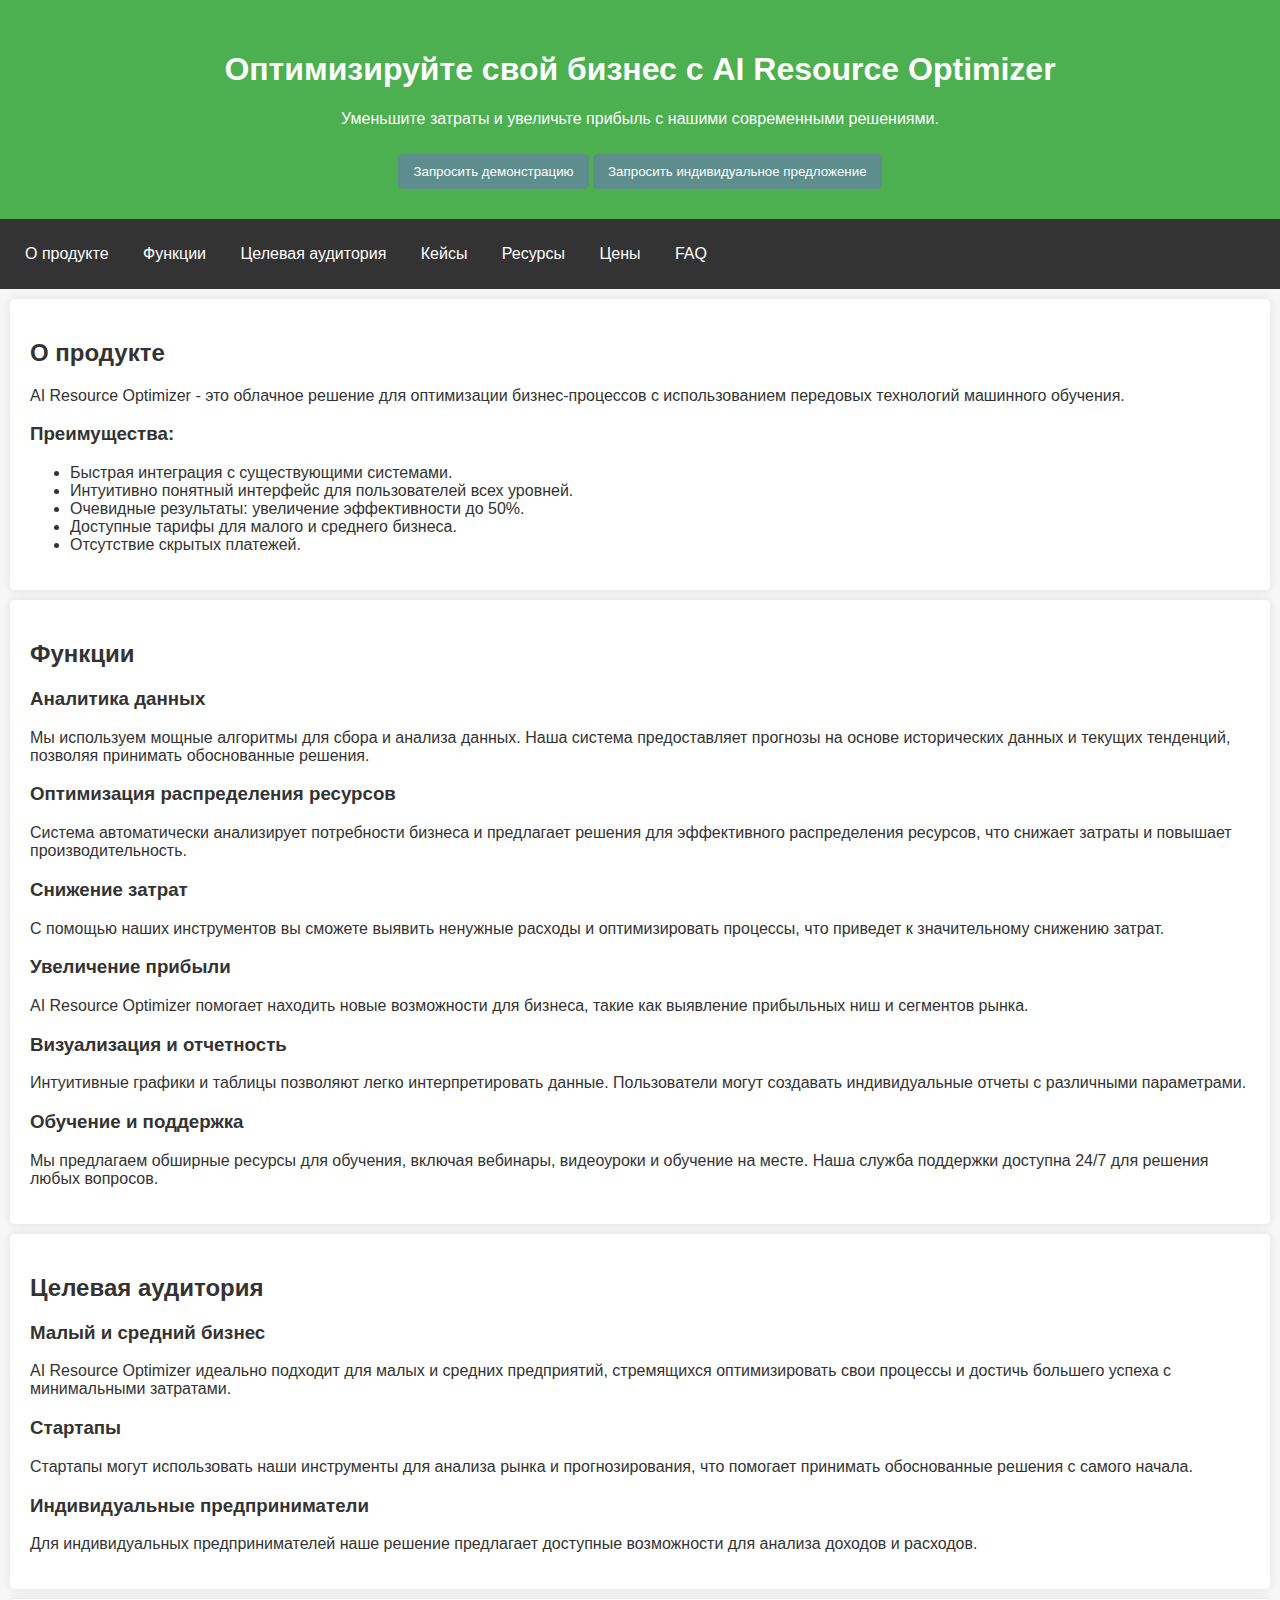
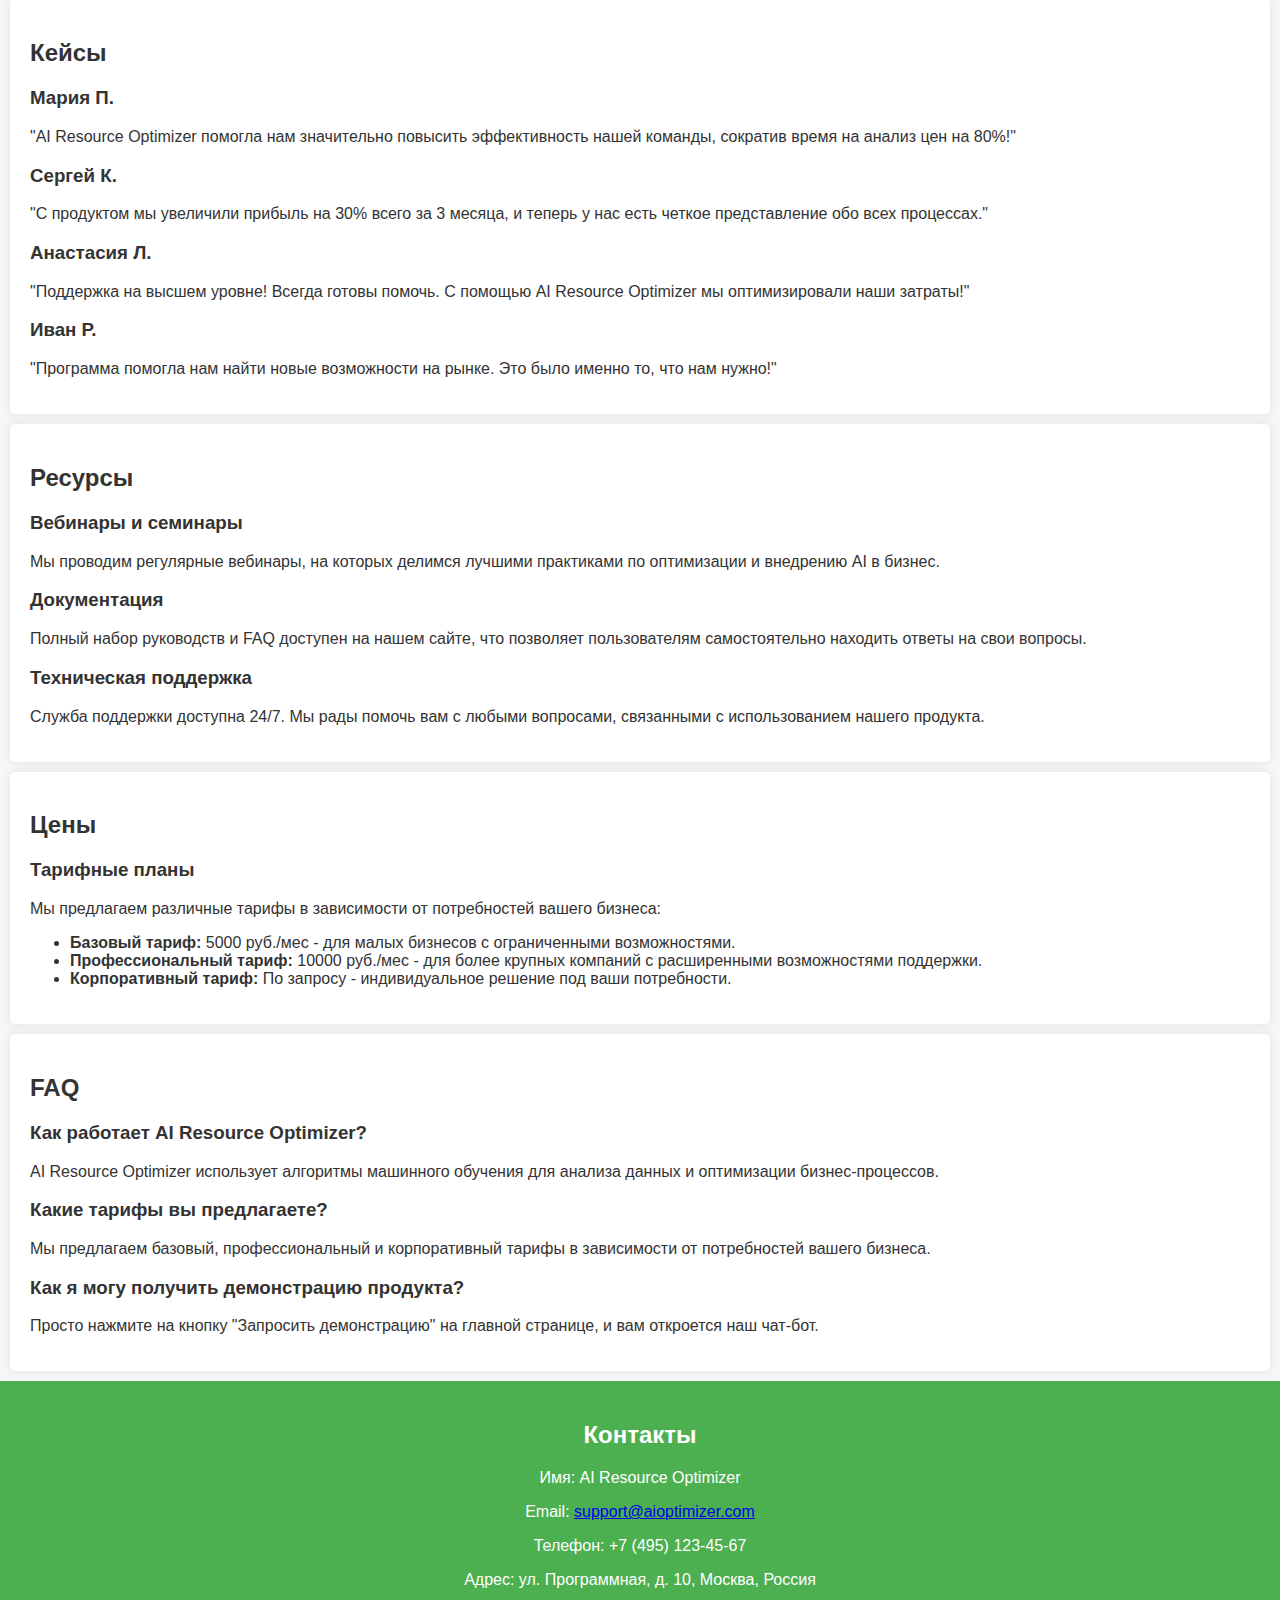
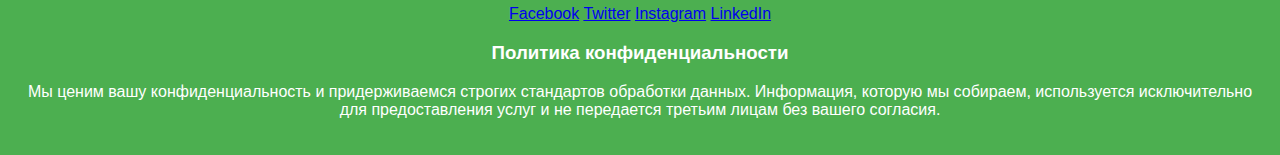
<file: index.html>
<!DOCTYPE html>
<html lang="ru">
<head>
    <meta charset="UTF-8">
    <meta name="viewport" content="width=device-width, initial-scale=1.0">
    <title>AI Resource Optimizer</title>
    <link rel="stylesheet" href="styles.css">
    <script src="https://code.jquery.com/jquery-3.6.0.min.js"></script>
</head>
<body>
    <header>
        <h1>Оптимизируйте свой бизнес с AI Resource Optimizer</h1>
        <p>Уменьшите затраты и увеличьте прибыль с нашими современными решениями.</p>
        <div class="header-buttons">
            <button onclick="openChat()">Запросить демонстрацию</button>
            <button onclick="location.href='request.html'">Запросить индивидуальное предложение</button>
        </div>
    </header>

    <nav>
        <ul>
            <li><a href="#product">О продукте</a></li>
            <li><a href="#features">Функции</a></li>
            <li><a href="#audiences">Целевая аудитория</a></li>
            <li><a href="#cases">Кейсы</a></li>
            <li><a href="#resources">Ресурсы</a></li>
            <li><a href="#pricing">Цены</a></li>
            <li><a href="#faq">FAQ</a></li>
        </ul>
    </nav>

    <section id="product">
        <h2>О продукте</h2>
        <p>AI Resource Optimizer - это облачное решение для оптимизации бизнес-процессов с использованием передовых технологий машинного обучения.</p>
        <h3>Преимущества:</h3>
        <ul>
            <li>Быстрая интеграция с существующими системами.</li>
            <li>Интуитивно понятный интерфейс для пользователей всех уровней.</li>
            <li>Очевидные результаты: увеличение эффективности до 50%.</li>
            <li>Доступные тарифы для малого и среднего бизнеса.</li>
            <li>Отсутствие скрытых платежей.</li>
        </ul>
    </section>

    <section id="features">
        <h2>Функции</h2>
        <h3>Аналитика данных</h3>
        <p>Мы используем мощные алгоритмы для сбора и анализа данных. Наша система предоставляет прогнозы на основе исторических данных и текущих тенденций, позволяя принимать обоснованные решения.</p>

        <h3>Оптимизация распределения ресурсов</h3>
        <p>Система автоматически анализирует потребности бизнеса и предлагает решения для эффективного распределения ресурсов, что снижает затраты и повышает производительность.</p>

        <h3>Снижение затрат</h3>
        <p>С помощью наших инструментов вы сможете выявить ненужные расходы и оптимизировать процессы, что приведет к значительному снижению затрат.</p>

        <h3>Увеличение прибыли</h3>
        <p>AI Resource Optimizer помогает находить новые возможности для бизнеса, такие как выявление прибыльных ниш и сегментов рынка.</p>

        <h3>Визуализация и отчетность</h3>
        <p>Интуитивные графики и таблицы позволяют легко интерпретировать данные. Пользователи могут создавать индивидуальные отчеты с различными параметрами.</p>

        <h3>Обучение и поддержка</h3>
        <p>Мы предлагаем обширные ресурсы для обучения, включая вебинары, видеоуроки и обучение на месте. Наша служба поддержки доступна 24/7 для решения любых вопросов.</p>
    </section>

    <section id="audiences">
        <h2>Целевая аудитория</h2>
        <h3>Малый и средний бизнес</h3>
        <p>AI Resource Optimizer идеально подходит для малых и средних предприятий, стремящихся оптимизировать свои процессы и достичь большего успеха с минимальными затратами.</p>
        <h3>Стартапы</h3>
        <p>Стартапы могут использовать наши инструменты для анализа рынка и прогнозирования, что помогает принимать обоснованные решения с самого начала.</p>
        <h3>Индивидуальные предприниматели</h3>
        <p>Для индивидуальных предпринимателей наше решение предлагает доступные возможности для анализа доходов и расходов.</p>
    </section>

    <section id="cases">
        <h2>Кейсы</h2>
        <div class="review">
            <h3>Мария П.</h3>
            <p>"AI Resource Optimizer помогла нам значительно повысить эффективность нашей команды, сократив время на анализ цен на 80%!"</p>
        </div>
        <div class="review">
            <h3>Сергей К.</h3>
            <p>"С продуктом мы увеличили прибыль на 30% всего за 3 месяца, и теперь у нас есть четкое представление обо всех процессах."</p>
        </div>
        <div class="review">
            <h3>Анастасия Л.</h3>
            <p>"Поддержка на высшем уровне! Всегда готовы помочь. С помощью AI Resource Optimizer мы оптимизировали наши затраты!"</p>
        </div>
        <div class="review">
            <h3>Иван Р.</h3>
            <p>"Программа помогла нам найти новые возможности на рынке. Это было именно то, что нам нужно!"</p>
        </div>
    </section>

    <section id="resources">
        <h2>Ресурсы</h2>
        <h3>Вебинары и семинары</h3>
        <p>Мы проводим регулярные вебинары, на которых делимся лучшими практиками по оптимизации и внедрению AI в бизнес.</p>
        <h3>Документация</h3>
        <p>Полный набор руководств и FAQ доступен на нашем сайте, что позволяет пользователям самостоятельно находить ответы на свои вопросы.</p>
        <h3>Техническая поддержка</h3>
        <p>Служба поддержки доступна 24/7. Мы рады помочь вам с любыми вопросами, связанными с использованием нашего продукта.</p>
    </section>

    <section id="pricing">
        <h2>Цены</h2>
        <h3>Тарифные планы</h3>
        <p>Мы предлагаем различные тарифы в зависимости от потребностей вашего бизнеса:</p>
        <ul>
            <li><strong>Базовый тариф:</strong> 5000 руб./мес - для малых бизнесов с ограниченными возможностями.</li>
            <li><strong>Профессиональный тариф:</strong> 10000 руб./мес - для более крупных компаний с расширенными возможностями поддержки.</li>
            <li><strong>Корпоративный тариф:</strong> По запросу - индивидуальное решение под ваши потребности.</li>
        </ul>
    </section>

    <section id="faq">
        <h2>FAQ</h2>
        <div class="faq-item">
            <h3 onclick="toggleFAQ(this)">Как работает AI Resource Optimizer?</h3>
            <p class="faq-answer">AI Resource Optimizer использует алгоритмы машинного обучения для анализа данных и оптимизации бизнес-процессов.</p>
        </div>
        <div class="faq-item">
            <h3 onclick="toggleFAQ(this)">Какие тарифы вы предлагаете?</h3>
            <p class="faq-answer">Мы предлагаем базовый, профессиональный и корпоративный тарифы в зависимости от потребностей вашего бизнеса.</p>
        </div>
        <div class="faq-item">
            <h3 onclick="toggleFAQ(this)">Как я могу получить демонстрацию продукта?</h3>
            <p class="faq-answer">Просто нажмите на кнопку "Запросить демонстрацию" на главной странице, и вам откроется наш чат-бот.</p>
        </div>
    </section>

    <footer>
        <h2>Контакты</h2>
        <p>Имя: AI Resource Optimizer</p>
        <p>Email: <a href="mailto:support@aioptimizer.com">support@aioptimizer.com</a></p>
        <p>Телефон: +7 (495) 123-45-67</p>
        <p>Адрес: ул. Программная, д. 10, Москва, Россия</p>
        <div class="social-media">
            <a href="#">Facebook</a>
            <a href="#">Twitter</a>
            <a href="#">Instagram</a>
            <a href="#">LinkedIn</a>
        </div>
        <h3>Политика конфиденциальности</h3>
        <p>Мы ценим вашу конфиденциальность и придерживаемся строгих стандартов обработки данных. Информация, которую мы собираем, используется исключительно для предоставления услуг и не передается третьим лицам без вашего согласия.</p>
    </footer>

    <script>
        function toggleFAQ(element) {
            const answer = element.nextElementSibling;
            answer.style.display = (answer.style.display === "block") ? "none" : "block";
        }

        function scrollToSection(sectionId) {
            $('html, body').animate({
                scrollTop: $(sectionId).offset().top
            }, 1000);
        }

        function openChat() {
            // Открытие вашего чат-бота (замените URL на нужный вам)
            window.open('https://chat.openai.com', '_blank');
        }
    </script>
</body>
</html>
</file>
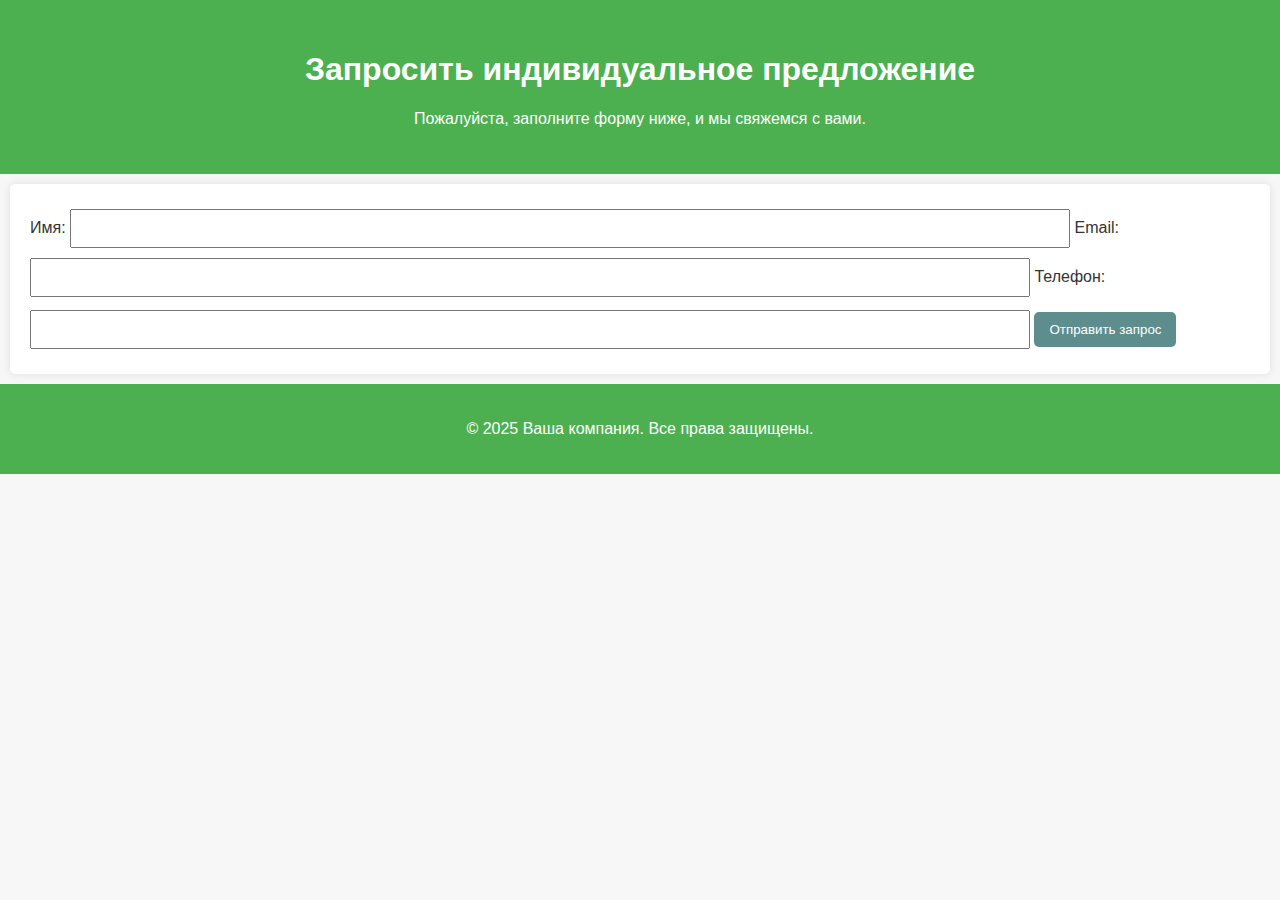
<file: request.html>
<!DOCTYPE html>
<html lang="ru">
<head>
    <meta charset="UTF-8">
    <meta name="viewport" content="width=device-width, initial-scale=1.0">
    <title>Запросить индивидуальное предложение</title>
    <link rel="stylesheet" href="styles.css">
    <script src="https://code.jquery.com/jquery-3.6.0.min.js"></script>
</head>
<body>
    <header>
        <h1>Запросить индивидуальное предложение</h1>
        <p>Пожалуйста, заполните форму ниже, и мы свяжемся с вами.</p>
    </header>

    <section>
        <form id="request-form" onsubmit="return handleSubmit(event)">
            <label for="name">Имя:</label>
            <input type="text" id="name" name="name" required>
            <label for="email">Email:</label>
            <input type="email" id="email" name="email" required>
            <label for="phone">Телефон:</label>
            <input type="tel" id="phone" name="phone" required>
            <button type="submit">Отправить запрос</button>
        </form>
        <div id="notification" style="display:none; color: green; margin-top: 10px;">ГОТОВО!</div>
    </section>

    <footer>
        <p>&copy; 2025 Ваша компания. Все права защищены.</p>
    </footer>

    <script>
        function handleSubmit(event) {
            event.preventDefault(); // Остановка стандартного поведения формы
            // Скрытие формы и показ уведомления
            document.getElementById('request-form').reset(); // Сброс формы
            document.getElementById('notification').style.display = 'block';  // Показ уведомления
            // Здесь можно добавить AJAX-запрос для отправки данных на сервер
            return false; // Возврат false, чтобы предотвратить отправку формы
        }
    </script>
</body>
</html>
</file>
<file: styles.css>
body {
    font-family: Arial, sans-serif;
    margin: 0;
    padding: 0;
    background-color: #f7f7f7;
    color: #333;
}

header {
    background-color: #4CAF50;
    color: white;
    padding: 30px;
    text-align: center;
}

nav {
    background-color: #333;
    color: white;
    padding: 10px;
}

nav ul {
    list-style: none;
    padding: 0;
}

nav ul li {
    display: inline;
    margin: 0 15px;
}

nav ul li a {
    color: white;
    text-decoration: none;
    transition: color 0.3s;
}

nav ul li a:hover {
    color: #FFD700;
}

section {
    padding: 20px;
    background-color: white;
    margin: 10px;
    border-radius: 5px;
    box-shadow: 0 0 10px rgba(0, 0, 0, 0.1);
}

input[type="text"],
input[type="email"],
input[type="tel"],
textarea {
    width: 80%;
    padding: 10px;
    margin: 5px 0;
}

button {
    margin-top: 10px;
    padding: 10px 15px;
    background-color: #5D8D8D;
    color: white;
    border: none;
    border-radius: 5px;
    cursor: pointer;
}

button:hover {
    background-color: #45a049;
    transition: background-color 0.3s;
}

footer {
    background-color: #4CAF50;
    color: white;
    padding: 20px;
    text-align: center;
}
</file>
